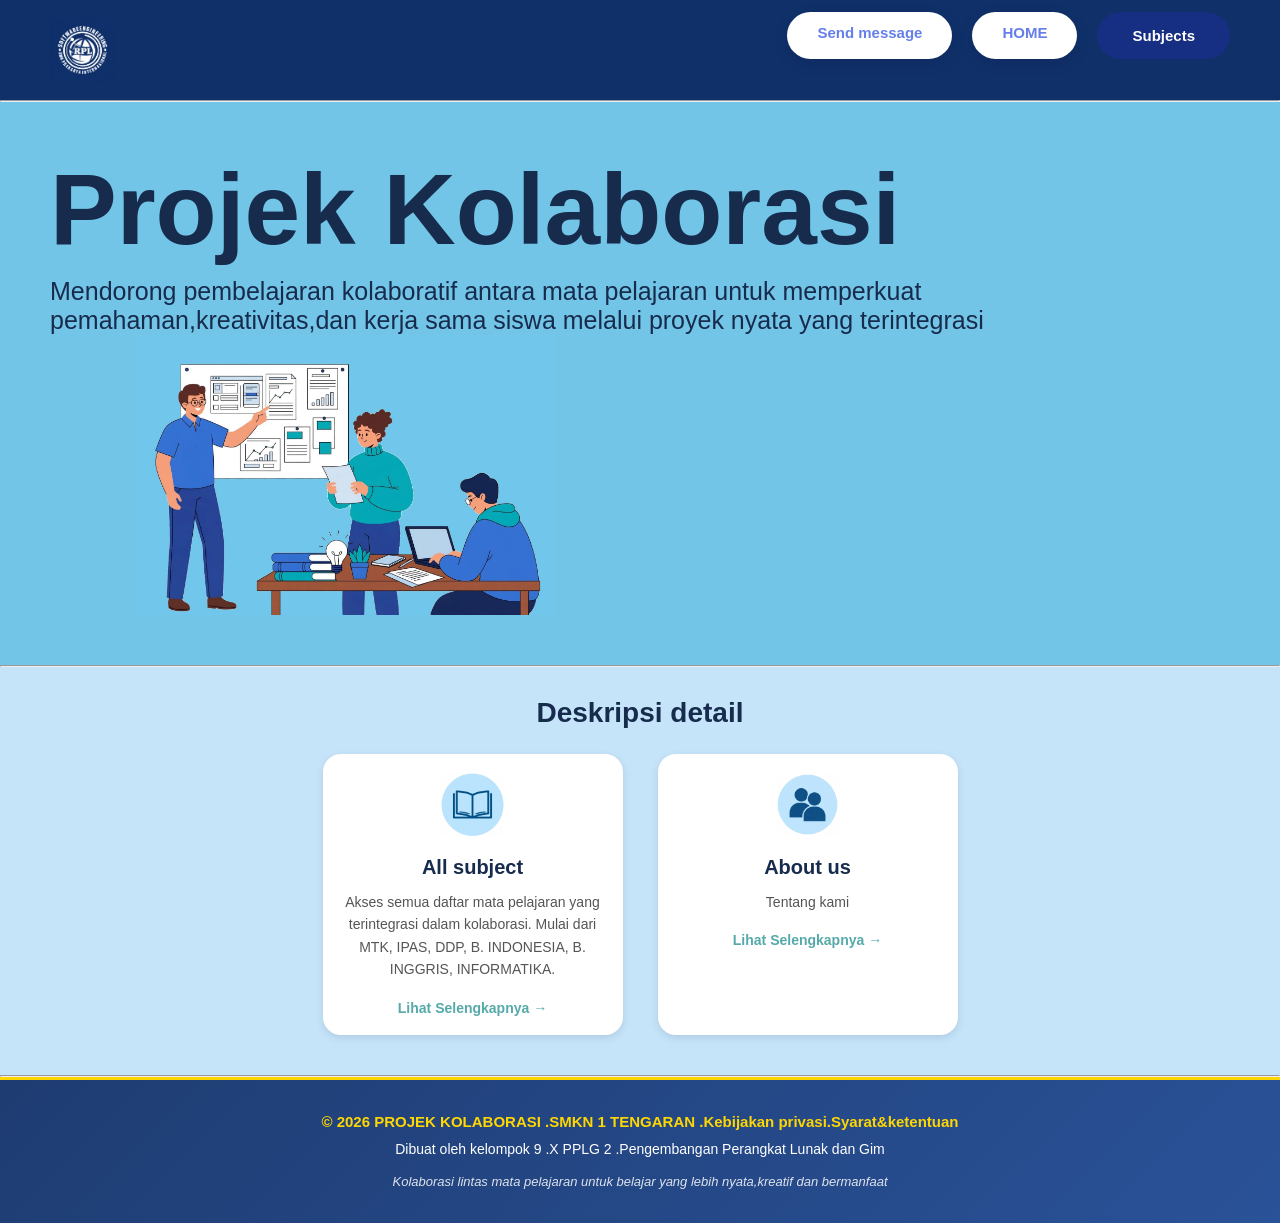
<file: index.html>
<!DOCTYPE html>
<html lang="en">
<head>
    <meta charset="UTF-8">
    <meta name="viewport" content="width=device-width, initial-scale=1.0">
    <title>web kolaborasi</title>
    <link rel="stylesheet" href="style.css">
</head>
  <body class="halaman-utama">
    <header class="site-header" style="text-align: left;">
        <img src="logo 2.png" alt="logo" height="40" width="50">
    <nav>
        <a href="kirimpesan.html" target="_self">Send message</a>
        <a href="index.html" target="_self">HOME</a> 
        <div class="dropdown">
            <details>
                <summary>Subjects</summary>
                <ul>
                    <li><a href="mapel/ddp.html"></a>DDP</li>
                    <li><a href="mapel/ipas.html"></a>IPAS</li>
                    <li><a href="mapel/mtk.html"></a>MATEMATIKA</li>
            </details>
            </div>
    </nav>
    </header>

    <hr />
    
    <div class="opener" style="display: flex;">
        <div class="opener-text">
        <div style="text-align: left;">
    <h1>Projek Kolaborasi</h1>
    <p>
        Mendorong pembelajaran kolaboratif antara mata pelajaran untuk memperkuat pemahaman,kreativitas,dan kerja sama siswa melalui proyek nyata yang terintegrasi
    </p>
    </div>

    <div class="opener-image">
    <img src="gambar.jpeg" alt="gambar" height="520" width="720">
    </div>
    </div>
    </div>

    <hr />

    <div class="feature-section">

    <h1>Deskripsi detail</h1>

    <div class="features">
          <div class="card">
            <div class="icon-box">
                <img src="logo buku.jpeg" alt="Logo Buku">
            </div>

            <h3>All subject</h3>

            <p>
                Akses semua daftar mata pelajaran yang terintegrasi
                dalam kolaborasi. Mulai dari MTK, IPAS, DDP,
                B. INDONESIA, B. INGGRIS, INFORMATIKA.
            </p>

            <a href="./menu/all subject.html" target="_self">
                Lihat Selengkapnya →
            </a>
            </div>

        <div class="card">
            <div class="icon-box">
                <img src="logo gmbr.jpeg" alt="Logo About Us">
            </div>

            <h3>About us</h3>
            <p>Tentang kami</p>

            <a href="./menu/about us.html" target="_self">
                Lihat Selengkapnya →
            </a>
        </div>
    </div>
</div>

<hr />
<footer style="text-align: center;">
    <p>&copy; 2026 PROJEK KOLABORASI .SMKN 1 TENGARAN .Kebijakan privasi.Syarat&ketentuan</p>
    <p>Dibuat oleh kelompok 9 .X PPLG 2 .Pengembangan Perangkat Lunak dan Gim</p>
    <p>Kolaborasi lintas mata pelajaran untuk belajar yang lebih nyata,kreatif dan bermanfaat</p>
</footer>
   </body>
   </html>
</file>
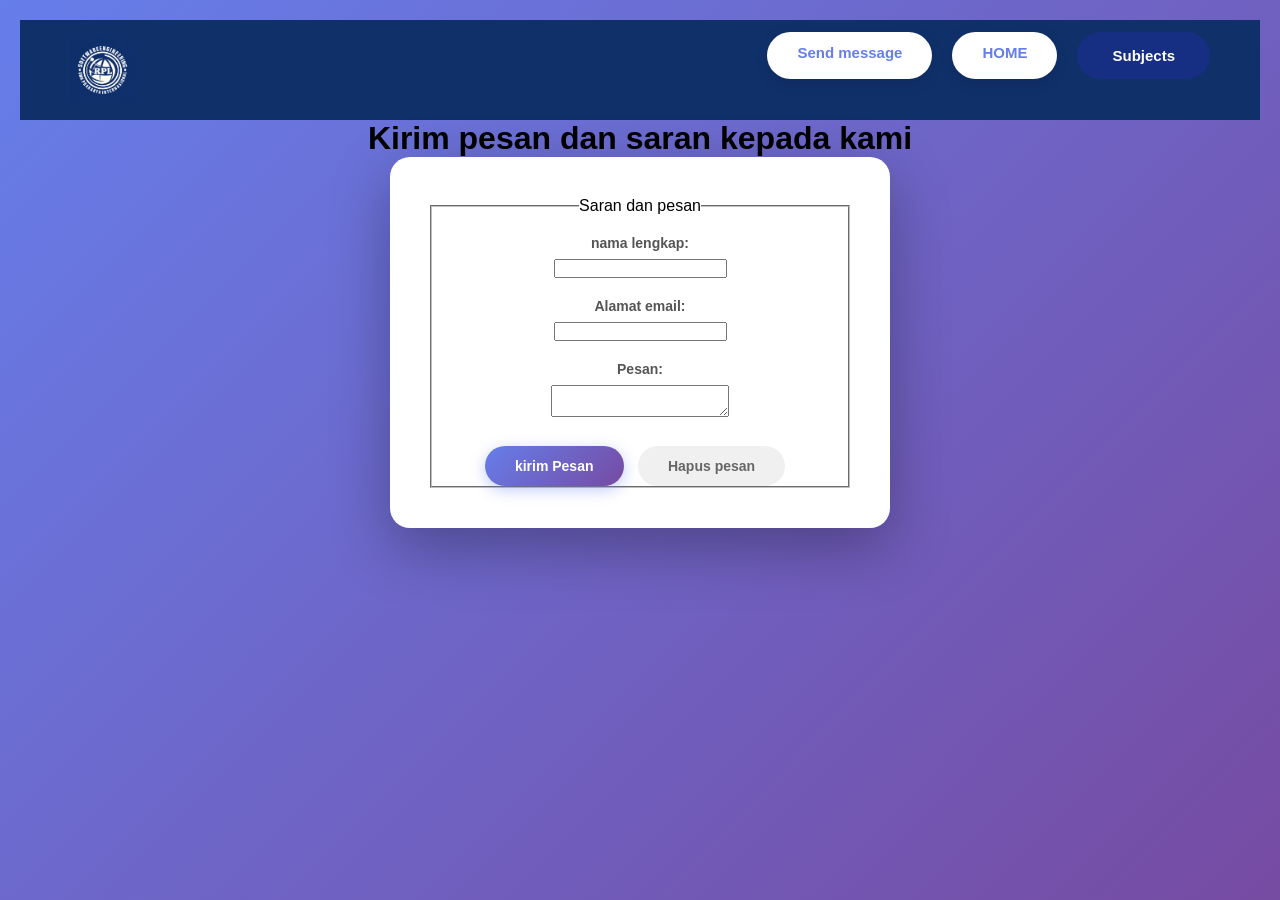
<file: kirimpesan.html>
<!DOCTYPE html>
<html lang="en">
<head>
    <meta charset="UTF-8">
    <meta name="viewport" content="width=device-width, initial-scale=1.0">
    <title>Document</title>
    <link rel="stylesheet" href="style.css">
</head>
<body class="kirimpesan">
    <header class="site-header" style="text-align: left;">
        <img src="logo 2.png" alt="logo" height="40" width="50">
    <nav>
         <a href="../kirimpesan.html" target="_self">Send message</a>
        <a href="index.html" target="_self">HOME</a> 
        <div class="dropdown">
            <details>
                <summary>Subjects</summary>
                <ul>
                    <li><a href="../KOLABORASI WEB/mapel/ddp.html"></a>DDP</li>
                    <li><a href="../KOLABORASI WEB/mapel/ipas.html"></a>IPAS</li>
                    <li><a href="../KOLABORASI WEB/mapel/mtk.html"></a>MATEMATIKA</li>
                </ul>
            </details>
            </div>
    </nav>
    </header>

        <div style="text-align: center;">
            <h1>Kirim pesan dan saran kepada kami</h1>
        <form action="https://formsubmit.co/mieayamkriuk541@gmail.com" method="post">
       <fieldset>
                <legend>Saran dan pesan</legend>
                     <p>
                     <label  for="nama">nama lengkap:</label>
                     <input type="text" id="name" name="nama">
                     </p>
                     <p>
                        <label for="email">Alamat email:</label>
                        <input type="email" id="email" name="email">
                     </p>
                     <p>
                     <label for="pesan">Pesan:</label>
                     <textarea id="pesan" name="pesan" rowspan="4" colspan="35" placeholder></textarea>                         </p>
                     <button type="submit">kirim Pesan</button>
                     <button type="reset">Hapus pesan</button>
       </fieldset>
       </form>
       </div>
</body>
</html>
</file>
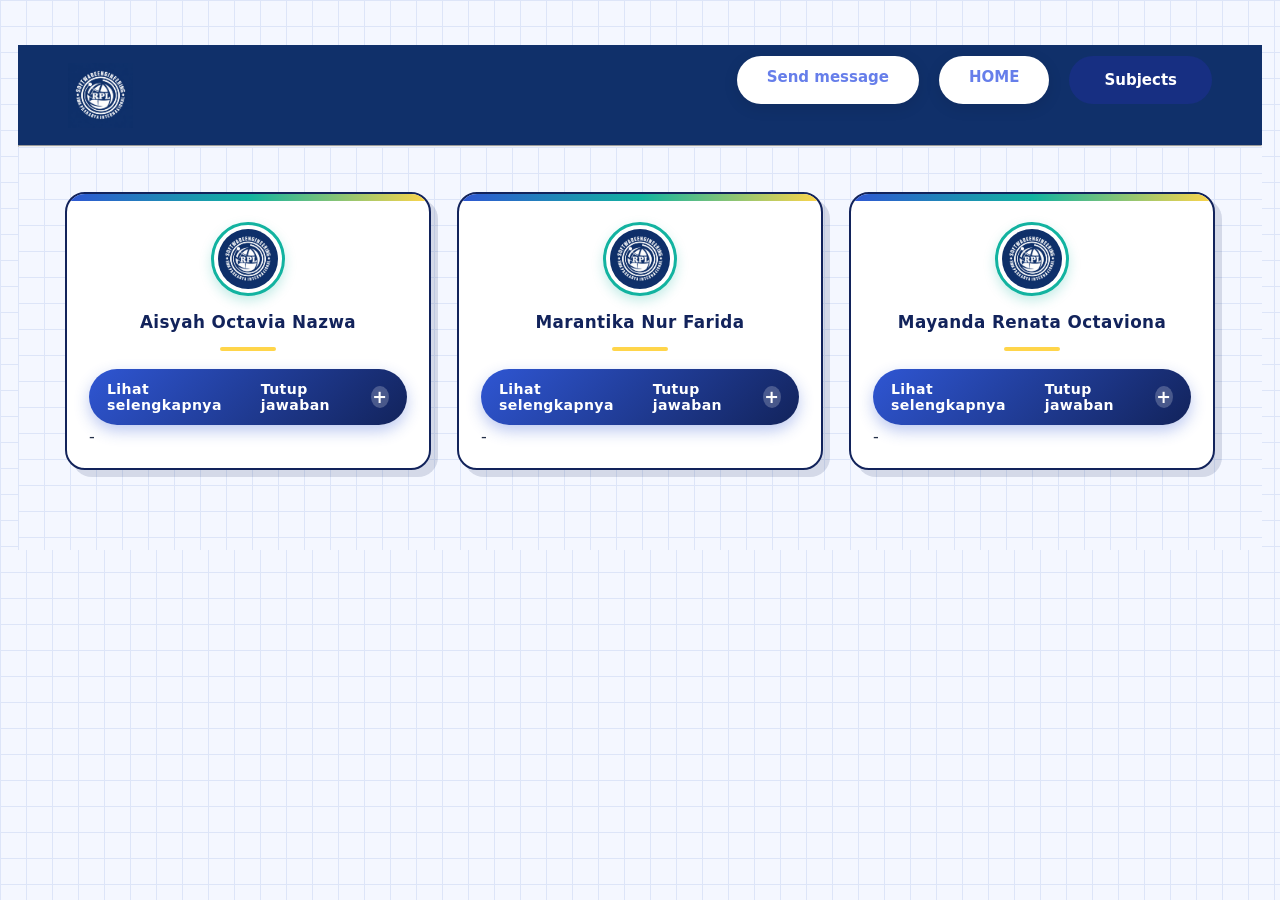
<file: mtk.html>
<!DOCTYPE html>
<html lang="en">
<head>
    <meta charset="UTF-8">
    <meta name="viewport" content="width=device-width, initial-scale=1.0">
    <title>Document</title>
    <link rel="stylesheet" href="../style.css">
</head>
<body class="mapel-mtk">
    <header class="site-header" style="text-align: left;">
        <img src="../logo 2.png" alt="logo" height="40" width="50">
    <nav>
        <a href="../kirimpesan.html" target="_self">Send message</a>
        <a href="../index.html" target="_self">HOME</a> 
        <div class="dropdown">
            <details>
                <summary>Subjects</summary>
                <ul>
                    <li><a href="ddp.html"></a>DDP</li>
                    <li><a href="ipas.html"></a>IPAS</li>
                    <li><a href="mtk.html"></a>MATEMATIKA</li>
                </ul>
            </details>
            </div>
    </nav>
    </header>

    <hr />
    <section class="mapel-mtk">
    <div class="container">

    <div class="icon-box">
        <img src="../logo 2.png" alt="gambar">
        <p>Aisyah octavia nazwa</p>
        <input type="checkbox" class="mtk-cek" id="mtk-1">
        <label class="mtk-lihat" for="mtk-1" >
            <span class="mtk-open">Lihat selengkapnya</span><br />
            <span class="mtk-closed">Tutup jawaban</span>
        </label>
        <h3>Permisalan</h3>
        <p>
           x = harga lampu hias dari motherboard
           y = harga smart trash bin
        </p>
        <h3>Permodelan</h3>
        <p>
            2x+ y  = 430.000 
            x + y  = 340.000
        </p>
        <h3>perhitungan</h3>
        <p>x + 2y  = 590.000</p>
        <p> 2x+ y  = 430.000</p>
       <p>*Metode eliminasi mencari X </p>
       <p>x + 2y = 340 .000 | x 1 | x + 2y = 590.000</p>
       <p>2x + y = 430.000  | x 2 |<ins>4x+2y  =  860.000</ins></p> -
      <blockquote>-3x =-270.000</blockquote>
      <blockquote>3x = 270.000</blockquote>
      <blockquote>x = <ins>270.000</ins></blockquote>
      <blockquote>3</blockquote>
      <blockquote>x = 90.000</blockquote>
      <br />
      <p>*Metode substitusi mencari y</p>
      <p>2x + y = 340.000</p>
      <p>2 (90.000) + y = 340.000</p>
      <p>180.000 + y = 340.000</p>
     <blockquote>y = 340.000 - 180.000</blockquote>
     <blockquote>y = 160.000</blockquote>
        <h3>Kesimpulan</h3>
        <p>Jadi harga 1 lampu hias dari motherboard adalah 90.000 dan harga 1 smart trash bin adalah 160.000</p>
    </div>

<div class="icon-box">
        <img src="../logo 2.png" alt="gambar">
        <p>Marantika nur farida</p>
        <input type="checkbox" class="mtk-cek" id="mtk-2">
        <label class="mtk-lihat" for="mtk-2" >
            <span class="mtk-open">Lihat selengkapnya</span><br />
            <span class="mtk-closed">Tutup jawaban</span>
        </label>
        <h3>Permisalan</h3>
        <p>
           x = harga jam meja
           y = harga robot
        </p>
        <h3>Permodelan</h3>
        <p>
            2x+ y  = 285.000 
            x + y  = 270.000
        </p>
        <h3>perhitungan</h3>
        <p>x + 2y  = 285.000</p>
        <p> 2x+ y  = 270.000</p>
       <p>*Metode eliminasi mencari X </p>
       <p>x + 2y = 285 .000 | x 1 | x + 2y = 285.000</p>
       <p>2x + y = 270.000  | x 2 |<ins>4x+2y  =  540.000</ins></p>-
      <blockquote>-3x =-255.000</blockquote>
      <blockquote>3x = 255.000</blockquote>
      <blockquote>x = <ins>255.000</ins></blockquote>
      <blockquote>3</blockquote>
      <blockquote>x = 85.000</blockquote>
      <br />
      <p>*Metode substitusi mencari y</p>
      <p>2x + y = 270.000</p>
      <p>2 (85.000) + y = 270.000</p>
      <p>170.000 + y = 270.000</p>
     <blockquote>y = 270.000 - 170.000</blockquote>
     <blockquote>y = 100.000</blockquote>
        <h3>Kesimpulan</h3>
        <p>Jadi harga 1 Jam meja adalah 90.000 dan harga 1 Robot adalah 100.000</p>
    </div>

    

    <div class="icon-box">
        <img src="../logo 2.png" alt="gambar">
        <p>Mayanda renata octaviona</p>
        <input type="checkbox" class="mtk-cek" id="mtk-3">
        <label class="mtk-lihat" for="mtk-3">
            <span class="mtk-open">Lihat selengkapnya</span><br />
            <span class="mtk-closed">Tutup jawaban</span>
        </label>
        <h3>Permisalan</h3>
        <p>
           x = harga lampu hias dari motherboard
           y = harga sound system
        </p>
        <h3>Permodelan</h3>
        <p>
            2x+ y  = 390.000 
            x + y  = 690.000
        </p>
        <h3>perhitungan</h3>
        <p>x + 2y  = 390.000</p>
        <p> 2x+ y  = 690.000</p>
       <p>*Metode eliminasi mencari X </p>
       <p>x + 2y = 390 .000 | x 3 | x + 2y = 1.170.000</p>
       <p>2x + y = 690.000  | x 1 |<ins>4x+2y  =  690.000</ins></p>-
      <blockquote>4x =480.000</blockquote>
      <blockquote>x = <ins>480.000</ins></blockquote>
      <blockquote>4</blockquote>
      <blockquote>x = 120.000</blockquote>
      <br />
      <p>*Metode substitusi mencari y</p>
      <p>2x + y = 390.000</p>
      <p>2 (120.000) + y = 390.000</p>
      <p>240.000 + y = 390.000</p>
     <blockquote>y = 390.000 - 240.000</blockquote>
     <blockquote>y = 150.000</blockquote>
        <h3>Kesimpulan</h3>
        <p>Jadi harga 1 lampu hias dari motherboard adalah 90.000 dan harga 1 sound system adalah 160.000</p>
    </div>

    </div>
    </section>


</body>
</html>
</file>
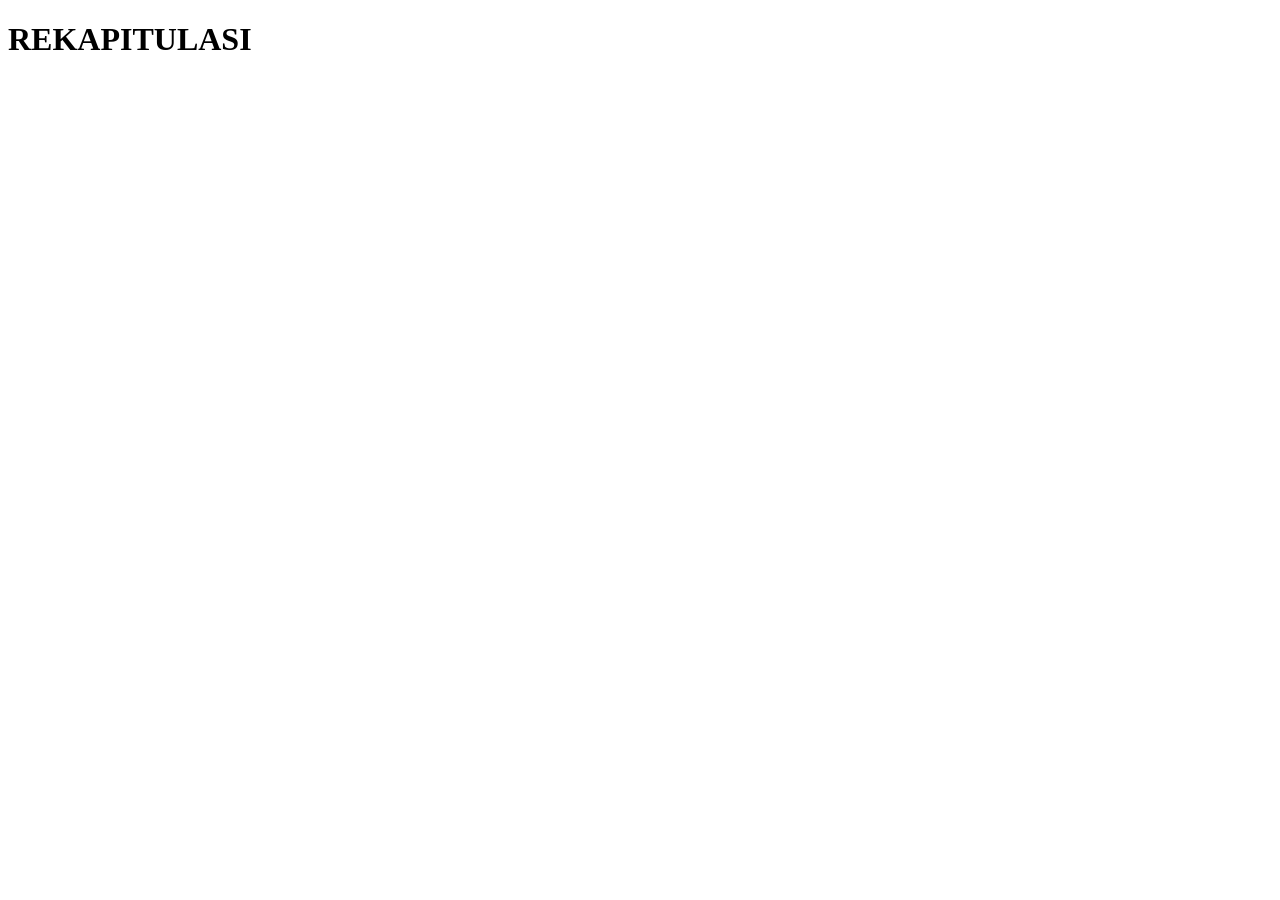
<file: rekapitulasi.html>
<!DOCTYPE html>
<html lang="en">
<head>
    <meta charset="UTF-8">
    <meta name="viewport" content="width=device-width, initial-scale=1.0">
    <title>Document</title>
</head>
<body>
     <h1>REKAPITULASI</h1>
</body>
</html>
</file>
<file: style.css>
* {
    margin: 0;
    padding: 0;
    box-sizing: border-box;
}

body.halaman-utama {
    font-family: Arial, sans-serif;
    background-color: white;
    color: #172b4d;
}

.site-header {
    width: 100%;
    height: 100px;
    background-color: #10306A;
    display: flex;
    align-items: center;
    justify-content: space-between;
    padding: 15px 50px;
}

.site-header img {
    width: 65px;
    height: 65px;
    object-fit: contain;
    background: transparent;
}

nav {
    display: flex;
    gap: 20px;
}

nav a {
    text-decoration: none;
    color: white;
    background-color: #172f82;
    padding: 15px 35px;
    border-radius: 30px;
    font-size: 15px;
    font-weight: bold;
}
.nav a,
nav summary {
    text-decoration: none;
    color: white;
    background-color: #172f82;
    padding: 15px 35px;
    border-radius: 30px;
    font-size: 15px;
    font-weight: bold;
    cursor: pointer;
    list-style: none;
}
.opener {
    width: 100%;
    min-height: 350px;
    background-color: #72c5e6;
    display: flex;
    align-items: center;
    justify-content: space-between;
    padding: 35px 50px;
    gap: 30px;
    padding-top: 50px;
    padding-bottom: 50px;
}
.opener h1 {
    font-size: 100px;
    font-weight: bold;
    color: #172b4d;
    margin-bottom: 10px;
}
.opener p {
    font-size: 25px;
}
.opener button {
    background-color: #bde3ff;
    border-radius: 50px;
    padding: 12px 25px;
}
.opener-image {
    width: 50%;
    display: flex;
    justify-content: center;
    align-items: center;
}

.opener-image img {
    width: 100%;
    max-width: 480px;
    height: 280px;
    object-fit: contain;
}

.feature-section {
    width: 100%;
    background-color: #c5e4fa;
    padding: 30px 20px 40px;
}

.feature-section > h1 {
    text-align: center;
    font-size: 28px;
    color: #172b4d;
    margin-bottom: 25px;
}

.features {
    display: flex;
    flex-direction: row;
    flex-wrap: nowrap;
    justify-content: center;
    align-items: stretch;
    gap: 35px;
    width: 100%;
    max-width: 850px;
    margin: 0 auto;
    background-color: transparent;
}

.features .card {
    background-color: white;
    flex: 0 1 300px;
    width: 300px;
    max-width: 300px;
    min-width: 0;
    min-height: 200px;
    padding: 18px;
    border-radius: 18px;
    text-align: center;
    box-shadow: 0 3px 8px rgba(0,0,0,0.10);
}

.icon-box {
    margin-bottom: 15px;
}

.icon-box img {
    width: 65px;
    height: 65px;
    object-fit: contain;
}

.card h3 {
    font-size: 20px;
    margin-bottom: 12px;
    color: #172b4d;
}

.card p {
    font-size: 14px;
    line-height: 1.6;
    margin-bottom: 18px;
    color: #555;
}

.card a {
    text-decoration: none;
    color: #55aaa9;
    font-size: 14px;
    font-weight: bold;
}

.card a:hover {
    color: #20477f;
}

nav a:hover {
    background-color: #3566a0;
}

@media screen and (max-width: 600px) {

    .site-header {
        padding: 15px;
        height: auto;
    }

    nav {
        gap: 8px;
    }

    nav a {
        padding: 12px 15px;
        font-size: 12px;
    }

    .opener {
        flex-direction: column;
        padding: 30px 20px;
    }

    .opener-text,
    .opener-image {
        width: 100%;
    }

    .opener-text h1 {
        font-size: 25px;
    }

    .opener-image img {
        height: auto;
    }

    .feature-section {
        padding: 25px 12px;
    }

    .feature-section > h1 {
        font-size: 23px;
    }

    .features {
        gap: 12px;
        width: 100%;
    }

    .features .card {
        flex: 1 1 0;
        width: 50%;
        padding: 12px 8px;
    }

    .icon-box img {
        width:55px;
        height: 55px;
    }

    .card h3 {
        font-size: 16px;
    }

    .card p {
        font-size: 11px;
    }

    .card a {
        font-size: 11px;
    }
}
.footer {
    background-color: rgb(131, 180, 212);
    color: rgba(255, 255, 255, 0.822);
    padding: 15px;
    text-align: center;
}

.dropdown {
    position: relative;
}

.dropdown ul {
    position: absolute;
    top: 55px; 
    right: 0; 
    background-color: white;
    list-style: none;
    padding: 15px;
    border-radius: 10px;
    box-shadow: 0 5px 15px rgba(0,0,0,0.3); 
    min-width: 180px;
    z-index: 999;
}

.dropdown ul li {
    padding: 8px 10px;
}

.dropdown ul li a {
    color: #172b4d;
    text-decoration: none;
    font-size: 14px;
    font-weight: bold;
    display: block; 
}

.dropdown ul li:hover {
    background-color: #f0f0f0;
    border-radius: 5px;
}


footer {
    background: linear-gradient(135deg, #1e3c72, #2a5298);
    color: white;
    text-align: center;
    padding: 25px 15px;
    font-family: 'Segoe UI', sans-serif;
    border-top: 3px solid #ffd700;
}

footer p {
    margin: 6px 0;
    font-size: 14px;
    line-height: 1.5;
}

footer p:first-child {
    font-weight: bold;
    font-size: 15px;
    color: #ffd700;
}

footer p:last-child {
    font-style: italic;
    font-size: 13px;
    opacity: 0.85;
    margin-top: 12px;
}


body.mapel-ddp {
    font-family: 'Segoe UI', Tahoma, Geneva, Verdana, sans-serif;
    background: linear-gradient(180deg, #e8f5e9 0%, #c8e6c9 100%);
    min-height: 100vh;
    color: #2e7d32;
    overflow-x: hidden;
}

/* Header */
.header {
    display: flex;
    justify-content: space-between;
    align-items: center;
    padding: 15px 20px;
    background: transparent;
}

.logo-section {
    display: flex;
    align-items: center;
    gap: 10px;
}

.logo-icon {
    width: 45px;
    height: 45px;
    background: transparent;
}

.logo-text h1 {
    font-size: 24px;
    color: #2e7d32;
    font-weight: 700;
}

.logo-text p {
    font-size: 12px;
    color: #558b2f;
}

.notification {
    position: relative;
}

.bell-icon {
    width: 40px;
    height: 40px;
    background: white;
    border-radius: 50%;
    padding: 8px;
}

.notification-dot {
    position: absolute;
    top: 5px;
    right: 5px;
    width: 10px;
    height: 10px;
    background: #f44336;
    border-radius: 50%;
    border: 2px solid #e8f5e9;
}

.welcome-section {
    display: flex;
    justify-content: space-between;
    align-items: center;
    padding: 20px;
    background: linear-gradient(135deg, #357a4a 0%, #2e7d32 100%);
    margin: 10px 20px;
    border-radius: 20px;
    color: white;
    position: relative;
    overflow: hidden;
}

.welcome-content {
    flex: 1;
    z-index: 1;
}

.welcome-greeting {
    font-size: 14px;
    opacity: 0.9;
}

.welcome-title {
    font-size: 32px;
    font-weight: 700;
    margin: 5px 0;
}

.welcome-subtitle {
    font-size: 13px;
    opacity: 0.9;
    margin-top: 5px;
}

.earth-character {
    width: 150px;
    height: 150px;
}

.earth-img {
    width: 100%;
    height: 100%;
    object-fit: contain;
}

/* Total Waste Section */
.total-waste-section {
    display: flex;
    align-items: center;
    gap: 15px;
    background: linear-gradient(135deg, #2d6a3f 0%, #2e7d32 100%);
    margin: 15px 20px;
    padding: 20px;
    border-radius: 15px;
    color: white;
    position: relative;
}

.recycle-icon-large {
    width: 60px;
    height: 60px;
}

.waste-info p {
    font-size: 14px;
    opacity: 0.9;
}

.waste-info h3 {
    font-size: 32px;
    font-weight: 700;
}

.leaf-decorative {
    position: absolute;
    right: 20px;
    bottom: 10px;
    width: 50px;
    height: 50px;
    opacity: 0.3;
}

/* Stats Section */
.stats-section {
    display: grid;
    grid-template-columns: 1fr 1fr;
    gap: 15px;
    padding: 0 20px;
    margin: 15px 0;
}

.stat-card {
    display: flex;
    align-items: center;
    gap: 15px;
    background: white;
    padding: 15px;
    border-radius: 15px;
    box-shadow: 0 2px 10px rgba(0,0,0,0.05);
}

.trophy-icon, .clipboard-icon {
    width: 45px;
    height: 45px;
}

.stat-content h4 {
    font-size: 24px;
    color: #2e7d32;
    font-weight: 700;
}

.stat-content p {
    font-size: 12px;
    color: #757575;
}

.arrow-icon {
    width: 20px;
    height: 20px;
    margin-left: auto;
}

/* Menu Section */
.menu-section {
    padding: 20px;
}

.menu-header {
    display: flex;
    justify-content: space-between;
    align-items: center;
    margin-bottom: 15px;
}

.menu-header h3 {
    font-size: 20px;
    color: #2e7d32;
}

.lihat-semua {
    color: #43a047;
    text-decoration: none;
    font-size: 14px;
    font-weight: 500;
    display: flex;
    align-items: center;
    gap: 5px;
}

.arrow-small {
    width: 15px;
    height: 15px;
}

.menu-grid {
    display: grid;
    grid-template-columns: repeat(3, 1fr);
    gap: 12px;
}

.menu-item {
    display: flex;
    flex-direction: column;
    align-items: center;
    justify-content: center;
    padding: 20px 10px;
    border-radius: 15px;
    text-align: center;
    cursor: pointer;
    transition: transform 0.2s;
}

.menu-item:hover {
    transform: translateY(-3px);
}

.menu-item.kategori {
    background: #c8e6c9;
}

.menu-item.lokasi {
    background: #bbdefb;
}

.menu-item.pencatatan {
    background: #ffecb3;
}

.menu-item.penghargaan {
    background: #ffcdd2;
}

.menu-item.rekapitulasi {
    background: #e1bee7;
}

.menu-item.kuis {
    background: #b2dfdb;
}

.menu-icon {
    width: 40px;
    height: 40px;
    margin-bottom: 8px;
}

.menu-item span {
    font-size: 12px;
    color: #2e7d32;
    font-weight: 600;
    line-height: 1.2;
}

/* Footer Message */
.footer-message {
    display: flex;
    align-items: center;
    justify-content: center;
    gap: 15px;
    background: linear-gradient(135deg, #c8e6c9 0%, #a5d6a7 100%);
    margin: 20px;
    padding: 20px;
    border-radius: 15px;
    text-align: center;
    position: relative;
}

.seedling-img {
    position: absolute;
    left: 15px;
    bottom: 5px;
    width: 50px;
    height: 50px;
}

.footer-message p {
    font-size: 14px;
    color: #2e7d32;
    font-weight: 600;
    flex: 1;
}

.leaf-inline {
    width: 15px;
    height: 15px;
    vertical-align: middle;
}

.turbines-img {
    position: absolute;
    right: 15px;
    bottom: 5px;
    width: 60px;
    height: 50px;
}

/* Bottom Navigation */
.bottom-nav {
    display: flex;
    justify-content: space-around;
    align-items: center;
    background: white;
    padding: 10px 5px 20px 5px;
    border-radius: 20px 20px 0 0;
    box-shadow: 0 -2px 10px rgba(0,0,0,0.05);
    position: fixed;
    bottom: 0;
    left: 0;
    right: 0;
}

.nav-item {
    display: flex;
    flex-direction: column;
    align-items: center;
    text-decoration: none;
    color: #9e9e9e;
    padding: 5px 10px;
    transition: all 0.3s;
}

.nav-item.active {
    color: #43a047;
}

.nav-icon {
    width: 24px;
    height: 24px;
    margin-bottom: 3px;
}

.nav-item span {
    font-size: 11px;
    font-weight: 500;
}

/* Responsive */
@media (max-width: 480px) {
    .welcome-title {
        font-size: 28px;
    }
    
    .menu-grid {
        gap: 10px;
    }
    
    .menu-item {
        padding: 15px 8px;
    }
}
 
body.mapel-ipas {
      font-family: Arial, sans-serif;
    background-color: white;
    color: #172b4d;
}

.mapel-ipas .container {
    display: grid;
    grid-template-columns: repeat(3, 1fr); 
    gap: 25px;
    padding: 30px 50px;
    max-width: 1200px;
    margin: 0 auto;
    align-items: start;
}

.mapel-ipas .product-box {
    background: #ffffff;
    border: 2px solid #0277bd; 
    border-radius: 15px;
    padding: 0;
    box-shadow: 0 4px 10px rgba(0, 0, 0, 0.08);
    transition: all 0.3s ease-in-out;
    overflow: hidden;
    display: flex;
    flex-direction: column;
}

.mapel-ipas .product-box:hover {
    transform: translateY(-5px);
    box-shadow: 0 8px 20px rgba(2, 119, 189, 0.25);
    border-color: #01579b;
}

.mapel-ipas .product-box summary {
    list-style: none; 
    cursor: pointer;
    display: flex;
    align-items: center;
    padding: 20px;
    gap: 15px;
    transition: background 0.3s ease;
}

.mapel-ipas .product-box summary::-webkit-details-marker {
    display: none; 
}

.mapel-ipas .product-box summary:hover {
    background: linear-gradient(135deg, #e1f5fe 0%, #ffffff 100%);
}

.mapel-ipas .product-box .icon {
    flex-shrink: 0;
    width: 90px;
    height: 90px;
    border-radius: 12px;
    overflow: hidden;
    background: #e1f5fe;
    display: flex;
    align-items: center;
    justify-content: center;
    border: 1.5px solid #81d4fa;
}

.mapel-ipas .product-box .icon img {
    width: 70px;
    height: 70px;
    object-fit: contain;
    transition: transform 0.3s ease;
}

.mapel-ipas .product-box:hover .icon img {
    transform: scale(1.1);
}

.mapel-ipas .product-box .product-info {
    flex: 1;
    display: flex;
    flex-direction: column;
    justify-content: center;
    align-items: flex-start;
    gap: 10px;
}

.mapel-ipas .product-box .product-info h3 {
    margin: 0;
    color: #01579b;
    font-size: 18px;
    font-weight: 700;
}

.mapel-ipas .product-box .see-more {
    display: inline-block;
    text-decoration: none;
    color: #0277bd;
    font-weight: 600;
    font-size: 13px;
    padding: 6px 14px;
    border: 1.5px solid #0277bd;
    border-radius: 20px;
    background: #e1f5fe;
    transition: all 0.3s ease;
}

.mapel-ipas .product-box .see-more:hover {
    background: #0277bd;
    color: #ffffff;
}

.mapel-ipas .product-box .detail-product {
    padding: 0 20px 20px 20px;
    border-top: 1px dashed #81d4fa;
    margin-top: 5px;
    animation: slideDown 0.3s ease;
}

@keyframes slideDown {
    from {
        opacity: 0;
        transform: translateY(-10px);
    }
    to {
        opacity: 1;
        transform: translateY(0);
    }
}

.mapel-ipas .product-box .detail-product h3 {
    color: #01579b;
    margin-top: 15px;
    margin-bottom: 10px;
    font-size: 16px;
}

.mapel-ipas .product-box .detail-product p {
    color: #424242;
    font-size: 14px;
    line-height: 1.6;
    text-align: justify;
    margin-bottom: 15px;
}

.mapel-ipas .product-box .finance-grid {
    display: grid;
    grid-template-columns: repeat(2, 1fr);
    gap: 12px;
    margin-top: 15px;
}

.mapel-ipas .product-box .finance-item {
    background: #e1f5fe;
    border: 1.5px solid #81d4fa;
    border-radius: 10px;
    padding: 12px;
    display: flex;
    flex-direction: column;
    align-items: center;
    text-align: center;
    transition: all 0.3s ease;
}

.mapel-ipas .product-box .finance-item:hover {
    background: #b3e5fc;
    transform: scale(1.02);
}

.mapel-ipas .product-box .finance-item .label {
    font-size: 12px;
    color: #0277bd;
    font-weight: 600;
    margin-bottom: 5px;
}

.mapel-ipas .product-box .finance-item .value {
    font-size: 16px;
    color: #01579b;
    font-weight: 700;
}

@media (max-width: 900px) {
    .mapel-ipas .container {
        grid-template-columns: repeat(2, 1fr); /* 2 kolom di tablet */
        padding: 20px;
    }
}

@media (max-width: 500px) {
    .mapel-ipas .container {
        grid-template-columns: 1fr;
        gap: 15px;
        padding: 15px;
    }

    .mapel-ipas .product-box summary {
        flex-direction: column;
        text-align: center;
    }

    .mapel-ipas .product-box .product-info {
        align-items: center;
    }
}

/* ============================================================
   MAPEL MTK — kotak "Lihat Selengkapnya" (pure CSS, no JS)
   ============================================================ */
.mapel-mtk{
  --mtk-navy:#12235b;
  --mtk-biru:#2f56d3;
  --mtk-toska:#12b3a0;
  --mtk-kuning:#ffd54a;
  --mtk-kertas:#f4f7ff;
  --mtk-garis:#dde5f8;
  --mtk-teks:#243049;

  padding:45px 18px 65px;
  font-family:"Segoe UI", system-ui, -apple-system, sans-serif;
  color:var(--mtk-teks);
  background-color:var(--mtk-kertas);
  /* background kertas berpetak khas buku matematika */
  background-image:
    linear-gradient(var(--mtk-garis) 1px, transparent 1px),
    linear-gradient(90deg, var(--mtk-garis) 1px, transparent 1px);
  background-size:26px 26px;
}
.mapel-mtk *,
.mapel-mtk *::before,
.mapel-mtk *::after{ box-sizing:border-box; }

/* ---------- LAYOUT KARTU ---------- */
.mapel-mtk .container{
  max-width:1150px;
  margin:0 auto;
  display:grid;
  grid-template-columns:repeat(auto-fit, minmax(310px, 1fr));
  gap:26px;
  align-items:start;           /* penting: kartu tidak ikut melar */
}

.mapel-mtk .icon-box{
  position:relative;
  background:#fff;
  border:2px solid var(--mtk-navy);
  border-radius:20px;
  padding:28px 22px 22px;
  box-shadow:7px 7px 0 rgba(18,35,91,.14);
  overflow:hidden;
  transition:transform .3s ease, box-shadow .3s ease, border-color .3s ease;
}
.mapel-mtk .icon-box::before{          /* strip warna di atas kartu */
  content:"";
  position:absolute; top:0; left:0; right:0; height:7px;
  background:linear-gradient(90deg, var(--mtk-biru), var(--mtk-toska), var(--mtk-kuning));
}
.mapel-mtk .icon-box:hover{
  transform:translateY(-6px);
  box-shadow:10px 13px 0 rgba(18,35,91,.18);
}

/* ---------- FOTO & NAMA ---------- */
.mapel-mtk .icon-box img{
  display:block;
  width:74px; height:74px;
  margin:0 auto 12px;
  object-fit:cover;
  border-radius:50%;
  padding:4px;
  background:#fff;
  border:3px solid var(--mtk-toska);
  box-shadow:0 5px 12px rgba(18,179,160,.25);
}
.mapel-mtk .icon-box > p:first-of-type{   /* nama siswa */
  margin:0;
  text-align:center;
  font-size:1.05rem;
  font-weight:800;
  text-transform:capitalize;
  letter-spacing:.4px;
  color:var(--mtk-navy);
}
.mapel-mtk .icon-box > p:first-of-type::after{
  content:"";
  display:block;
  width:56px; height:4px;
  margin:10px auto 0;
  border-radius:4px;
  background:var(--mtk-kuning);
}

/* ---------- TOMBOL "LIHAT SELENGKAPNYA" ---------- */
.mapel-mtk .mtk-cek{                    /* checkbox disembunyikan */
  position:absolute;
  width:0; height:0;
  opacity:0;
  pointer-events:none;
}
.mapel-mtk .mtk-lihat{
  display:flex;
  align-items:center;
  justify-content:center;
  gap:10px;
  margin:18px 0 2px;
  padding:12px 18px;
  font-size:.88rem;
  font-weight:700;
  letter-spacing:.4px;
  color:#fff;
  background:linear-gradient(135deg, var(--mtk-biru), var(--mtk-navy));
  border-radius:999px;
  cursor:pointer;
  user-select:none;
  box-shadow:0 6px 15px rgba(47,86,211,.32);
  transition:transform .25s ease, box-shadow .25s ease, background .3s ease;
}
.mapel-mtk .mtk-lihat:hover{
  transform:translateY(-2px);
  box-shadow:0 10px 20px rgba(47,86,211,.42);
}
.mapel-mtk .mtk-lihat::after{           /* ikon + berubah jadi × */
  content:"+";
  display:grid;
  place-items:center;
  width:22px; height:22px;
  font-size:1.1rem;
  line-height:1;
  border-radius:50%;
  background:rgba(255,255,255,.22);
  transition:transform .35s ease;
}
.mapel-mtk .mtk-tutup{ display:none; }  /* teks kedua */

/* ---------- ISI DISEMBUNYIKAN DULU ---------- */
.mapel-mtk .mtk-cek ~ h3,
.mapel-mtk .mtk-cek ~ p,
.mapel-mtk .mtk-cek ~ blockquote,
.mapel-mtk .mtk-cek ~ br{ display:none; }

/* ---------- SAAT DIKLIK: ISI MUNCUL DI BAWAH ---------- */
.mapel-mtk .mtk-cek:checked ~ h3,
.mapel-mtk .mtk-cek:checked ~ p,
.mapel-mtk .mtk-cek:checked ~ blockquote{
  display:block;
  animation:mtkTurun .45s ease both;
}
.mapel-mtk .mtk-cek:checked ~ br{ display:block; }

.mapel-mtk .mtk-cek:checked + .mtk-lihat{
  background:linear-gradient(135deg, var(--mtk-toska), #0b7f72);
  box-shadow:0 6px 15px rgba(18,179,160,.35);
}
.mapel-mtk .mtk-cek:checked + .mtk-lihat::after{ transform:rotate(135deg); }
.mapel-mtk .mtk-cek:checked + .mtk-lihat .mtk-buka{ display:none; }
.mapel-mtk .mtk-cek:checked + .mtk-lihat .mtk-tutup{ display:inline; }

/* kartu yang terbuka diberi aksen berbeda */
.mapel-mtk .icon-box:has(.mtk-cek:checked){
  border-color:var(--mtk-toska);
  box-shadow:7px 7px 0 rgba(18,179,160,.22);
}
/* aksesibilitas keyboard */
.mapel-mtk .mtk-cek:focus-visible + .mtk-lihat{
  outline:3px solid var(--mtk-kuning);
  outline-offset:3px;
}

/* ---------- JUDUL TIAP BAGIAN (Permisalan, dll) ---------- */
.mapel-mtk .icon-box h3{
  counter-increment:mtkLangkah;
  position:relative;
  margin:22px 0 10px;
  padding:8px 12px 8px 40px;
  font-size:.82rem;
  font-weight:800;
  text-transform:uppercase;
  letter-spacing:1px;
  color:var(--mtk-navy);
  background:linear-gradient(90deg, rgba(47,86,211,.10), rgba(47,86,211,0));
  border-left:5px solid var(--mtk-biru);
  border-radius:0 10px 10px 0;
}
.mapel-mtk .icon-box{ counter-reset:mtkLangkah; }
.mapel-mtk .icon-box h3::before{
  content:counter(mtkLangkah);
  position:absolute;
  left:9px; top:50%;
  transform:translateY(-50%);
  width:22px; height:22px;
  display:grid; place-items:center;
  font-size:.72rem;
  color:#fff;
  background:var(--mtk-biru);
  border-radius:7px;
}

.mapel-mtk .icon-box p{
  margin:8px 0;
  font-size:.92rem;
  line-height:1.75;
  white-space:pre-line;      
}

.mapel-mtk .icon-box p:nth-of-type(n+2){
  font-family:"Consolas","Courier New",monospace;
}
.mapel-mtk .icon-box ins{
  text-decoration:none;
  padding:1px 5px;
  border-radius:5px;
  background:rgba(255,213,74,.55);
  font-weight:700;
}

.mapel-mtk .icon-box blockquote{
  margin:8px 0;
  padding:10px 14px;
  font-family:"Consolas","Courier New",monospace;
  font-size:.92rem;
  font-weight:600;
  color:var(--mtk-navy);
  background:#f7f9ff;
  border:1px dashed #b9c6ea;
  border-left:4px solid var(--mtk-toska);
  border-radius:10px;
}

.mapel-mtk .icon-box > p:last-child{
  margin-top:12px;
  padding:14px 16px;
  font-family:"Segoe UI", system-ui, sans-serif;
  font-size:.9rem;
  font-weight:600;
  color:#0b4f47;
  background:linear-gradient(135deg, rgba(18,179,160,.14), rgba(255,213,74,.20));
  border:1px solid rgba(18,179,160,.35);
  border-radius:14px;
}

@keyframes mtkTurun{
  from{ opacity:0; transform:translateY(-10px); }
  to  { opacity:1; transform:translateY(0); }
}

@media (max-width:600px){
  .mapel-mtk{ padding:30px 12px 45px; background-size:20px 20px; }
  .mapel-mtk .container{ grid-template-columns:1fr; gap:20px; }
  .mapel-mtk .icon-box{ padding:24px 16px 18px; box-shadow:5px 5px 0 rgba(18,35,91,.14); }
  .mapel-mtk .icon-box img{ width:64px; height:64px; }
}
@media (prefers-reduced-motion:reduce){
  .mapel-mtk *{ animation:none !important; transition:none !important; }
}


body.about-us {
     font-family: Arial, sans-serif;
    background-color: white;
    color: #172b4d;
}
*.kirimpesan {
    margin: 0;
    padding: 0;
    box-sizing: border-box;
}
body.kirimpesan {
    font-family: 'Segoe UI', Tahoma, Geneva, Verdana, sans-serif;
    background: linear-gradient(135deg, #667eea 0%, #764ba2 100%); 
    min-height: 100vh;
    padding: 20px;
}
header nav {
    display: flex;
    justify-content: center;
    gap: 20px;
    margin-bottom: 30px;
}

header nav a {
    background-color: white;
    color: #667eea;
    padding: 12px 30px;
    border-radius: 50px;
    text-decoration: none;
    font-weight: bold;
    box-shadow: 0 4px 15px rgba(0,0,0,0.1);
    transition: all 0.3s ease;
}
form {
    max-width: 500px;
    margin: 0 auto; /* Tengah secara horizontal */
    background-color: white;
    padding: 40px;
    border-radius: 20px;
    box-shadow: 0 20px 60px rgba(0,0,0,0.3);
}
label {
    display: block;
    margin-top: 20px;
    margin-bottom: 8px;
    color: #555;
    font-weight: 600;
    font-size: 14px;
}
button {
    padding: 12px 30px;
    border: none;
    border-radius: 50px;
    font-size: 14px;
    font-weight: bold;
    cursor: pointer;
    margin-top: 25px;
    margin-right: 10px;
    transition: all 0.3s ease;
    font-family: inherit;
}

button[type="submit"] {
    background: linear-gradient(135deg, #667eea 0%, #764ba2 100%);
    color: white;
    box-shadow: 0 4px 15px rgba(102, 126, 234, 0.4);
}

button[type="reset"] {
    background-color: #f0f0f0;
    color: #666;
}

button:hover {
    transform: translateY(-2px);
    box-shadow: 0 6px 20px rgba(0,0,0,0.15);
}

button[type="submit"]:hover {
    box-shadow: 0 6px 20px rgba(102, 126, 234, 0.6);
}
.about-us {
    text-align: center;
    padding: 20px;
}
.about-us .container {
    display:flex;
    justify-content: center;
    gap: 20px;
    margin-top: 20px;
}
.about-us .icon-box {
    background-color: rgb(255, 255, 255);
    border-radius: 10px;
    padding:30px ;
    box-shadow: 0 4px 8px rgba(0,0,0,0.1);
    text-align: center;
}
</file>
